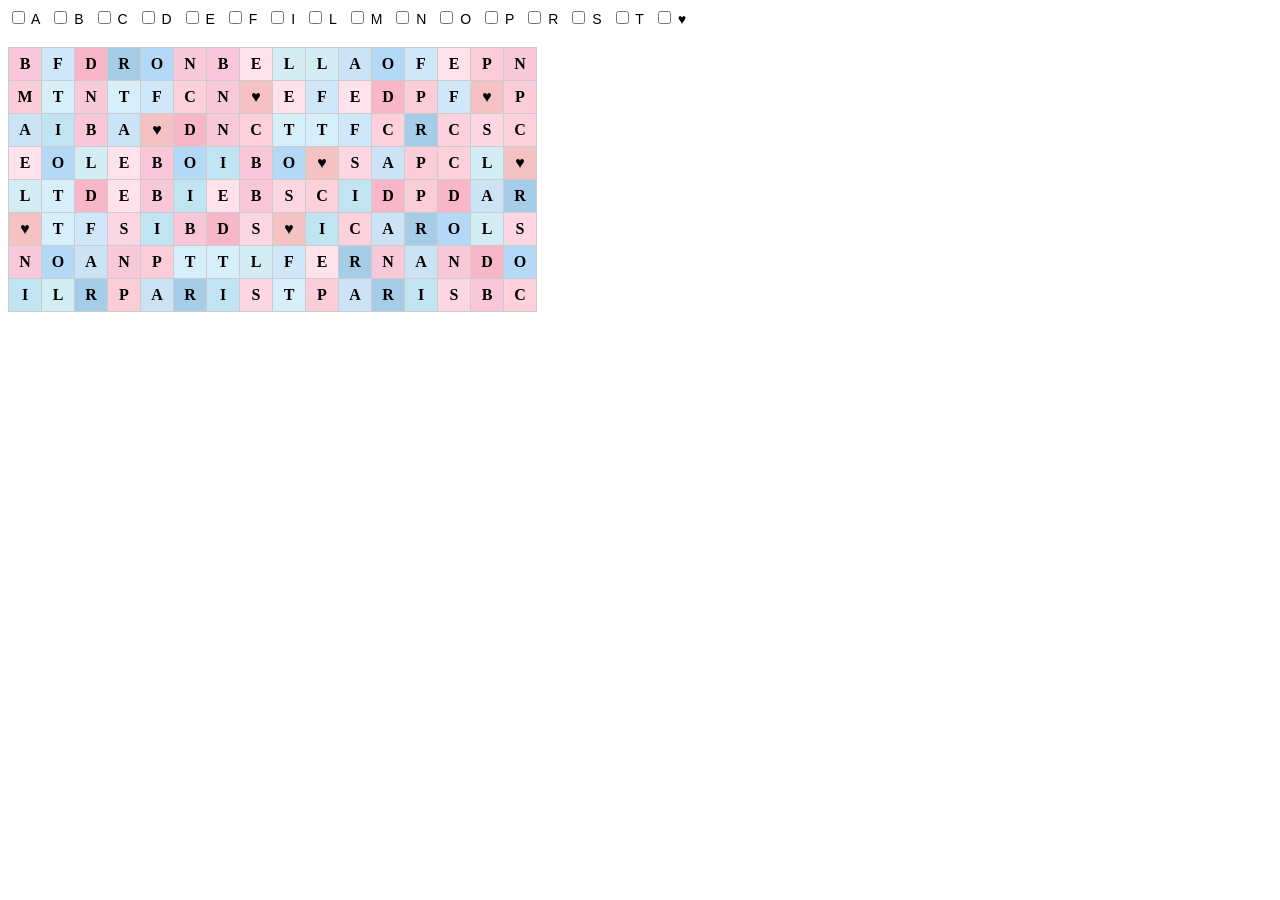
<file: word-search.html>
<!DOCTYPE html>
<html lang="pt-BR">
<head>
    <meta charset="UTF-8"/>
    <style>
        table {
            border-collapse: collapse;
            margin-top: 20px;
        }

        td {
            width: 30px;
            height: 30px;
            text-align: center;
            font-weight: bold;
            border: 1px solid #ccc;
            transition: background-color 0.3s ease;
        }

        /* Tons pastel azul (mais suaves e harmoniosos) */
        .A { background-color: #cce3f6; }  /* Azul claro */
        .F { background-color: #d0e7f9; }
        .O { background-color: #b3d9f7; }
        .I { background-color: #c0e4f2; }
        .T { background-color: #d6effb; }
        .R { background-color: #a6cde7; }
        .L { background-color: #d4edf4; }

        /* Tons pastel rosa (harmoniosos) */
        .B { background-color: #f9c7d9; }  /* Rosa claro */
        .C { background-color: #fdd1dc; }
        .D { background-color: #f7b7c9; }
        .E { background-color: #ffe2ec; }
        .N { background-color: #f8cad9; }
        .P, .M { background-color: #fbcdd8; }
        .S { background-color: #fcd6e3; }

        /* Símbolo especial */
        .♥ { background-color: #f4c2c2; }  /* Rosa vintage */

        /* Estilo de destaque (verde pastel) */
        .highlight {
            background-color: #afeeee !important;
        }

        .checkbox-container {
            display: flex;
            flex-wrap: wrap;
            gap: 10px;
        }

        .checkbox-container label {
            font-family: sans-serif;
            font-size: 14px;
        }
    </style>
</head>
<body>

<div class="checkbox-container">
    <!-- Checkboxes gerados dinamicamente -->
    <label><input type="checkbox" value="A" onchange="toggleHighlight(this)"> A</label>
    <label><input type="checkbox" value="B" onchange="toggleHighlight(this)"> B</label>
    <label><input type="checkbox" value="C" onchange="toggleHighlight(this)"> C</label>
    <label><input type="checkbox" value="D" onchange="toggleHighlight(this)"> D</label>
    <label><input type="checkbox" value="E" onchange="toggleHighlight(this)"> E</label>
    <label><input type="checkbox" value="F" onchange="toggleHighlight(this)"> F</label>
    <label><input type="checkbox" value="I" onchange="toggleHighlight(this)"> I</label>
    <label><input type="checkbox" value="L" onchange="toggleHighlight(this)"> L</label>
    <label><input type="checkbox" value="M" onchange="toggleHighlight(this)"> M</label>
    <label><input type="checkbox" value="N" onchange="toggleHighlight(this)"> N</label>
    <label><input type="checkbox" value="O" onchange="toggleHighlight(this)"> O</label>
    <label><input type="checkbox" value="P" onchange="toggleHighlight(this)"> P</label>
    <label><input type="checkbox" value="R" onchange="toggleHighlight(this)"> R</label>
    <label><input type="checkbox" value="S" onchange="toggleHighlight(this)"> S</label>
    <label><input type="checkbox" value="T" onchange="toggleHighlight(this)"> T</label>
    <label><input type="checkbox" value="♥" onchange="toggleHighlight(this)"> ♥</label>
</div>

<table>
    <tbody>
    <tr>
        <td class="B">B</td>
        <td class="F">F</td>
        <td class="D">D</td>
        <td class="R">R</td>
        <td class="O">O</td>
        <td class="N">N</td>
        <td class="B">B</td>
        <td class="E">E</td>
        <td class="L">L</td>
        <td class="L">L</td>
        <td class="A">A</td>
        <td class="O">O</td>
        <td class="F">F</td>
        <td class="E">E</td>
        <td class="P">P</td>
        <td class="N">N</td>
    </tr>
    <tr>
        <td class="M">M</td>
        <td class="T">T</td>
        <td class="N">N</td>
        <td class="T">T</td>
        <td class="F">F</td>
        <td class="C">C</td>
        <td class="N">N</td>
        <td class="♥">♥</td>
        <td class="E">E</td>
        <td class="F">F</td>
        <td class="E">E</td>
        <td class="D">D</td>
        <td class="P">P</td>
        <td class="F">F</td>
        <td class="♥">♥</td>
        <td class="P">P</td>
    </tr>
    <tr>
        <td class="A">A</td>
        <td class="I">I</td>
        <td class="B">B</td>
        <td class="A">A</td>
        <td class="♥">♥</td>
        <td class="D">D</td>
        <td class="N">N</td>
        <td class="C">C</td>
        <td class="T">T</td>
        <td class="T">T</td>
        <td class="F">F</td>
        <td class="C">C</td>
        <td class="R">R</td>
        <td class="C">C</td>
        <td class="S">S</td>
        <td class="C">C</td>
    </tr>
    <tr>
        <td class="E">E</td>
        <td class="O">O</td>
        <td class="L">L</td>
        <td class="E">E</td>
        <td class="B">B</td>
        <td class="O">O</td>
        <td class="I">I</td>
        <td class="B">B</td>
        <td class="O">O</td>
        <td class="♥">♥</td>
        <td class="S">S</td>
        <td class="A">A</td>
        <td class="P">P</td>
        <td class="C">C</td>
        <td class="L">L</td>
        <td class="♥">♥</td>
    </tr>
    <tr>
        <td class="L">L</td>
        <td class="T">T</td>
        <td class="D">D</td>
        <td class="E">E</td>
        <td class="B">B</td>
        <td class="I">I</td>
        <td class="E">E</td>
        <td class="B">B</td>
        <td class="S">S</td>
        <td class="C">C</td>
        <td class="I">I</td>
        <td class="D">D</td>
        <td class="P">P</td>
        <td class="D">D</td>
        <td class="A">A</td>
        <td class="R">R</td>
    </tr>
    <tr>
        <td class="♥">♥</td>
        <td class="T">T</td>
        <td class="F">F</td>
        <td class="S">S</td>
        <td class="I">I</td>
        <td class="B">B</td>
        <td class="D">D</td>
        <td class="S">S</td>
        <td class="♥">♥</td>
        <td class="I">I</td>
        <td class="C">C</td>
        <td class="A">A</td>
        <td class="R">R</td>
        <td class="O">O</td>
        <td class="L">L</td>
        <td class="S">S</td>
    </tr>
    <tr>
        <td class="N">N</td>
        <td class="O">O</td>
        <td class="A">A</td>
        <td class="N">N</td>
        <td class="P">P</td>
        <td class="T">T</td>
        <td class="T">T</td>
        <td class="L">L</td>
        <td class="F">F</td>
        <td class="E">E</td>
        <td class="R">R</td>
        <td class="N">N</td>
        <td class="A">A</td>
        <td class="N">N</td>
        <td class="D">D</td>
        <td class="O">O</td>
    </tr>
    <tr>
        <td class="I">I</td>
        <td class="L">L</td>
        <td class="R">R</td>
        <td class="P">P</td>
        <td class="A">A</td>
        <td class="R">R</td>
        <td class="I">I</td>
        <td class="S">S</td>
        <td class="T">T</td>
        <td class="P">P</td>
        <td class="A">A</td>
        <td class="R">R</td>
        <td class="I">I</td>
        <td class="S">S</td>
        <td class="B">B</td>
        <td class="C">C</td>
    </tr>
    </tbody>
</table>

<script>
    function toggleHighlight(checkbox) {
        const letter = checkbox.value;
        const cells = document.querySelectorAll('td.' + CSS.escape(letter));
        cells.forEach(cell => {
            if (checkbox.checked) {
                cell.classList.add('highlight');
            } else {
                cell.classList.remove('highlight');
            }
        });
    }
</script>

</body>
</html>
</file>
